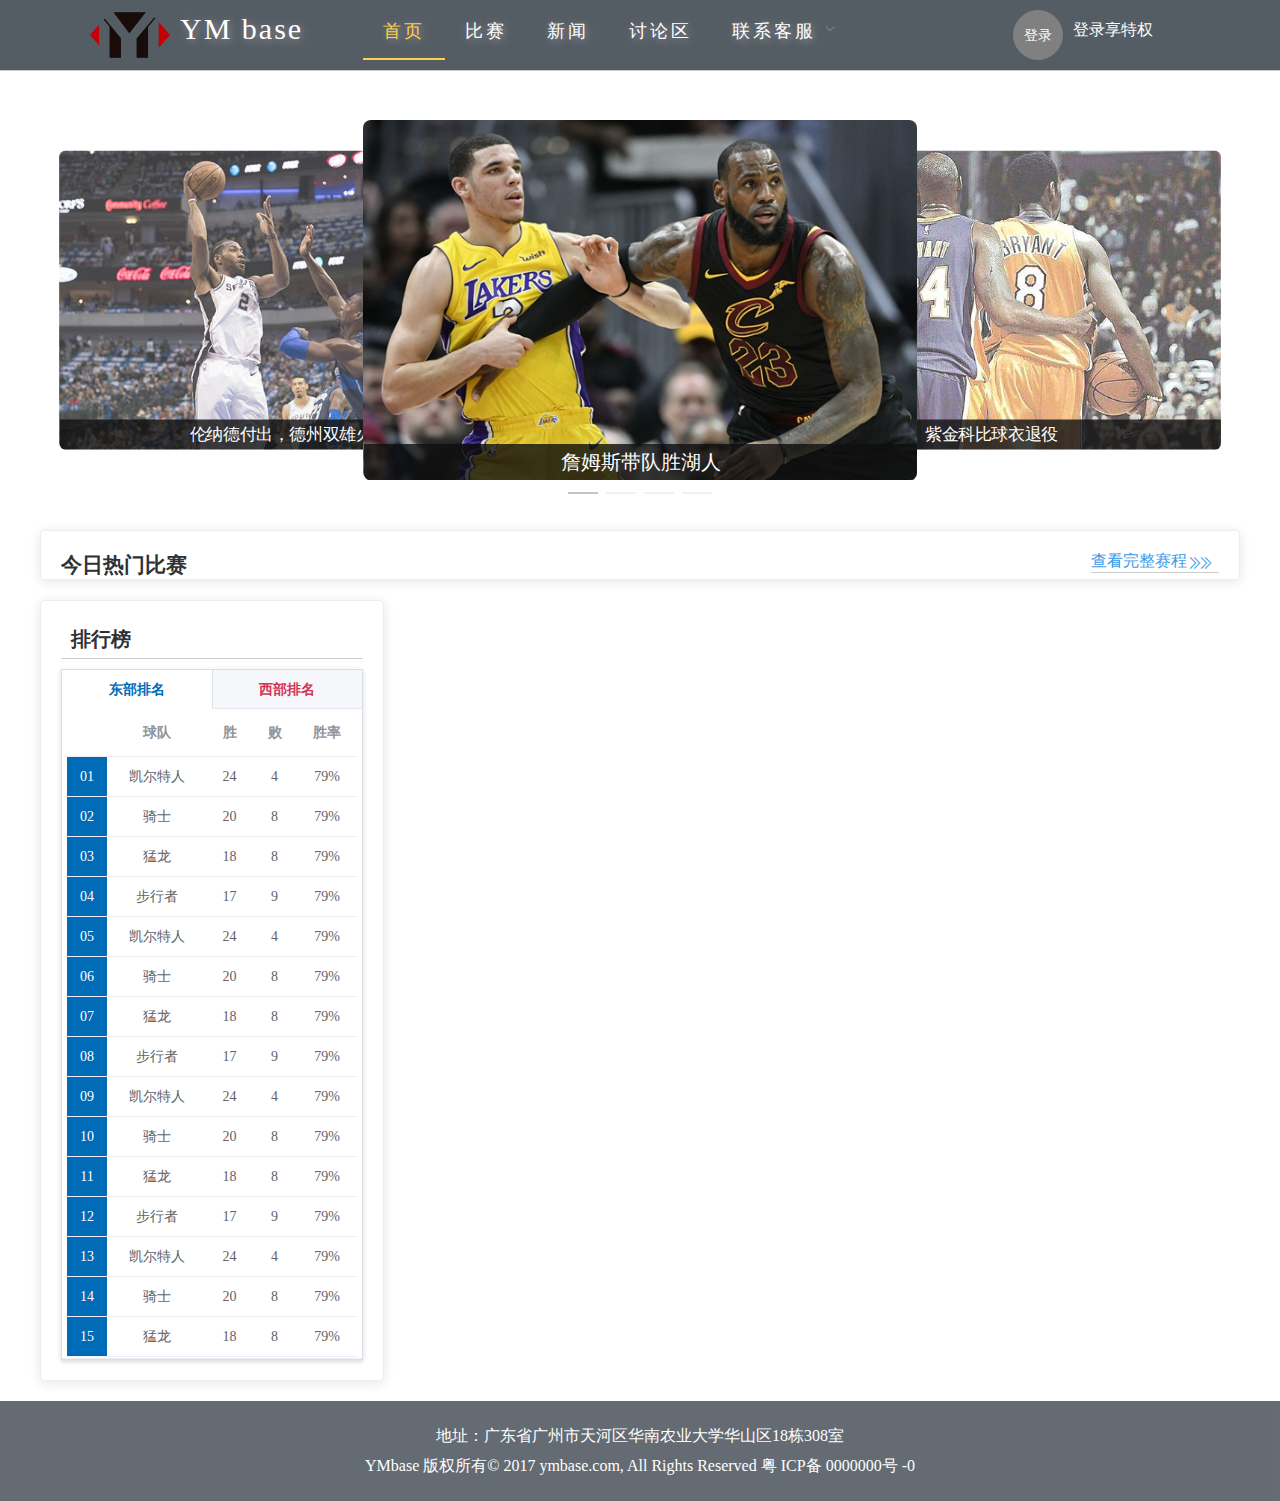
<file: src/main/webapp/index.html>
<!DOCTYPE html><html><head><meta charset=utf-8><title>test-project</title><link href=./static/css/app.cf0c19868e1a4733b05eb64dce90c9db.css rel=stylesheet></head><body style="margin:0 0; padding:0 0;"><div id=app><router-view></router-view></div><script type=text/javascript src=./static/js/manifest.3ad1d5771e9b13dbdad2.js></script><script type=text/javascript src=./static/js/vendor.773ce2b07b97890c295b.js></script><script type=text/javascript src=./static/js/app.0c23652f11c8ed1dfcce.js></script></body></html>
</file>
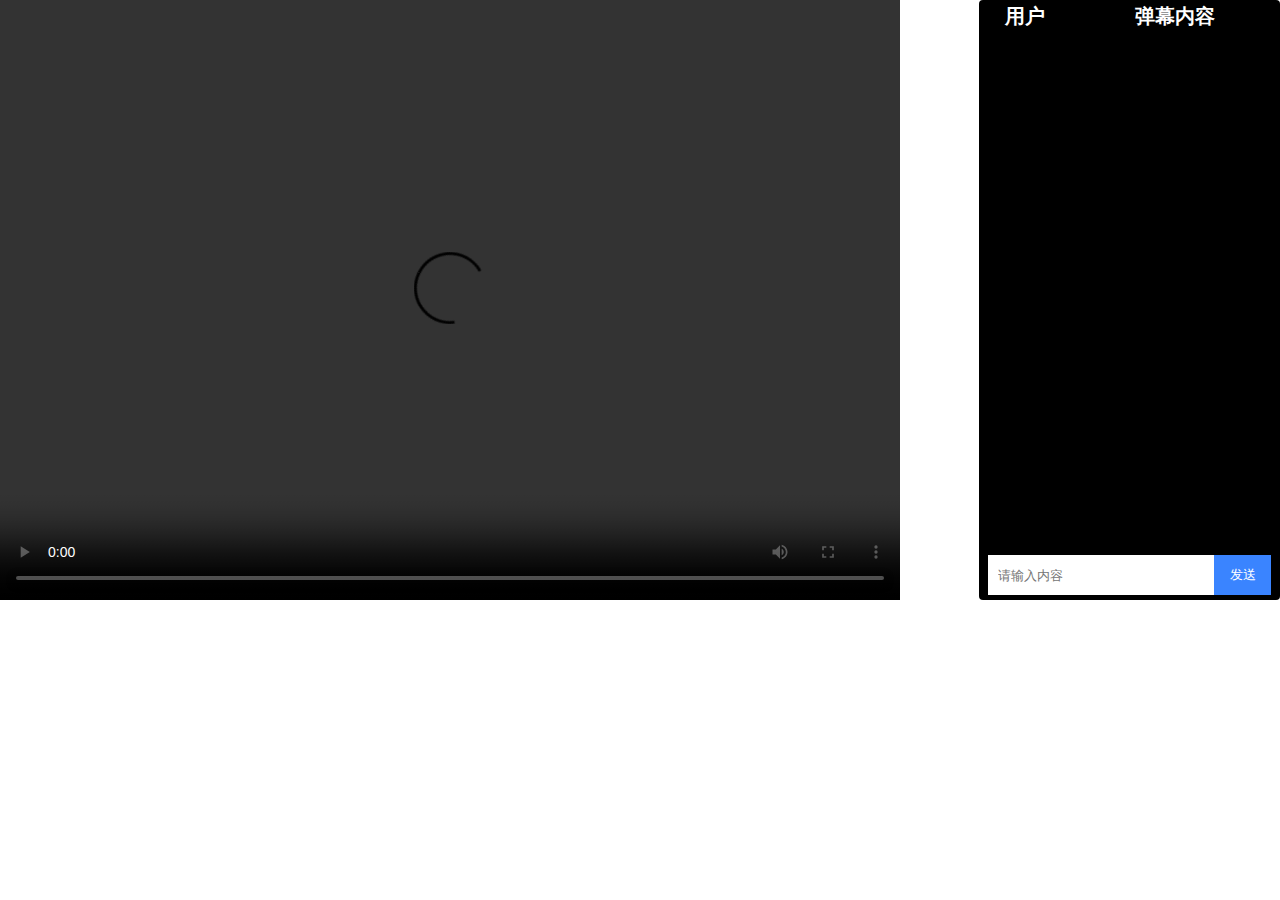
<file: src/main/webapp/live/liveInfo.html>
<html>
<head>
<meta charset="UTF-8">
<title>Insert title here</title>
</head>
<body style="margin:0 0;">
<div style="float:left;width:100%;">
	<div id="a1" style="float:left;"></div>
	<div style="background-color:black;width:301px; color:white;height:600px;float:right;border-radius:4px;">
		<div style="height:550px;max-height:550px;overflow-Y:auto;overflow-x:hidden;">
			<table id="DMContext" style="width:100%;color:white;">
				<tr style="font-size:20px;">
					<th style="width:30%">用户</th>
					<th style="width:70%">弹幕内容</th>
				</tr>
			</table>
		</div>
	    <div style="margin:5px auto; width:94%;height:40px;">
	       <input id="DMText" placeholder="请输入内容" style="height:100%;width:80%;float:left;border-style:none;padding-left:10px;"></input>
	        <button id="sendDM" style="position:relative;top:-5px;float:left;margin:5px 0px;width:20%;height:100%;;background-color:#3a84ff;color:white;border-style:none;">发送</button>
		</div>
	</div>
</div>
<script src="http://cdn.static.runoob.com/libs/jquery/1.10.2/jquery.min.js"></script>
<script type="text/javascript" src="./../static/ckplayer/ckplayer.js" charset="utf-8"></script>
<script type="text/javascript" src="barrage.js" charset="utf-8"></script>
<script type="text/javascript" src="websocket.js"></script>
<script type="text/javascript">
	var bgPath='json';//弹幕文件（路径），请自行根据你的程序进行定义，注意文件夹的第一级目录要存在，权限要可写，不加后缀，要修改后缀请到barrage.php里修改
	var isLive=true;//是否是直播，true=是,false=普通
    var flashvars={
        f:'rtmp://localhost:1935/live/123456',
        c:0,
        b:0,
		loaded:'loadedHandler'
    };
/*    var flashvars={  
        f:'rtmp://localhost:1935/live/123456',//视频地址  
        a:'',//调用时的参数，只有当s>0的时候有效  
        s:'0',//调用方式，0=普通方法（f=视频地址），1=网址形式,2=xml形式，3=swf形式(s>0时f=网址，配合a来完成对地址的组装)  
        c:'1',//是否读取文本配置,0不是，1是  
        x:'',//调用配置文件路径，只有在c=1时使用。默认为空调用的是ckplayer.xml  
        i:'',//初始图片地址  
        d:'',//暂停时播放的广告，swf/图片,多个用竖线隔开，图片要加链接地址，没有的时候留空就行  
        u:'',//暂停时如果是图片的话，加个链接地址  
        l:'',//前置广告，swf/图片/视频，多个用竖线隔开，图片和视频要加链接地址  
        r:'',//前置广告的链接地址，多个用竖线隔开，没有的留空  
        t:'0|0',//视频开始前播放swf/图片时的时间，多个用竖线隔开  
        y:'',//这里是使用网址形式调用广告地址时使用，前提是要设置l的值为空  
        z:'',//缓冲广告，只能放一个，swf格式  
        e:'2',//视频结束后的动作，0是调用js函数，1是循环播放，2是暂停播放并且不调用广告，3是调用视频推荐列表的插件，4是清除视频流并调用js功能和1差不多，5是暂停播放并且调用暂停广告  
        v:'80',//默认音量，0-100之间  
        p:'1',//视频默认0是暂停，1是播放，2是不加载视频  
        h:'0',//播放http视频流时采用何种拖动方法，=0不使用任意拖动，=1是使用按关键帧，=2是按时间点，=3是自动判断按什么(如果视频格式是.mp4就按关键帧，.flv就按关键时间)，=4也是自动判断(只要包含字符mp4就按mp4来，只要包含字符flv就按flv来)  
        q:'',//视频流拖动时参考函数，默认是start  
        m:'',//让该参数为一个链接地址时，单击播放器将跳转到该地址  
        o:'',//当p=2时，可以设置视频的时间，单位，秒  
        w:'',//当p=2时，可以设置视频的总字节数  
        g:'',//视频直接g秒开始播放  
        j:'',//跳过片尾功能，j>0则从播放多少时间后跳到结束，<0则总总时间-该值的绝对值时跳到结束  
        k:'',//提示点时间，如 30|60鼠标经过进度栏30秒，60秒会提示n指定的相应的文字  
        n:'',//提示点文字，跟k配合使用，如 提示点1|提示点2  
        wh:'',//宽高比，可以自己定义视频的宽高或宽高比如：wh:'4:3',或wh:'1080:720'  
        lv:'1',//是否是直播流，=1则锁定进度栏  
        loaded:'loadedHandler',//当播放器加载完成后发送该js函数loaded  
        //调用播放器的所有参数列表结束  
        //以下为自定义的播放器参数用来在插件里引用的  
        my_url:encodeURIComponent(window.location.href)//本页面地址  
        //调用自定义播放器参数结束  
        };  
        */
    var params={bgcolor:'#FFF',allowFullScreen:true,allowScriptAccess:'always',wmode:'transparent'};
    var video=['rtmp://localhost:1935/live/123456']
    CKobject.embed('./../static/ckplayer/ckplayer.swf','a1','ckplayer_a1','900','600',false,flashvars,video,params);
    $(document).ready(function(){
	  $("#sendDM").click(function(){
	    var text=$("#DMText").val()
	    if(text!==''){
		    $.ajax({
		    	url:'/ymbase/getUserInfo.do',
		    	success:function(result){
		    		if(result.status){
		    			websocket.send(result.user.unickname+":"+text);
		    		}else {
		    			alert("请先登录")
		    		}
		    	}
	    	});
	    }
	  });
	});

</script>
</body>
</html>
</file>
